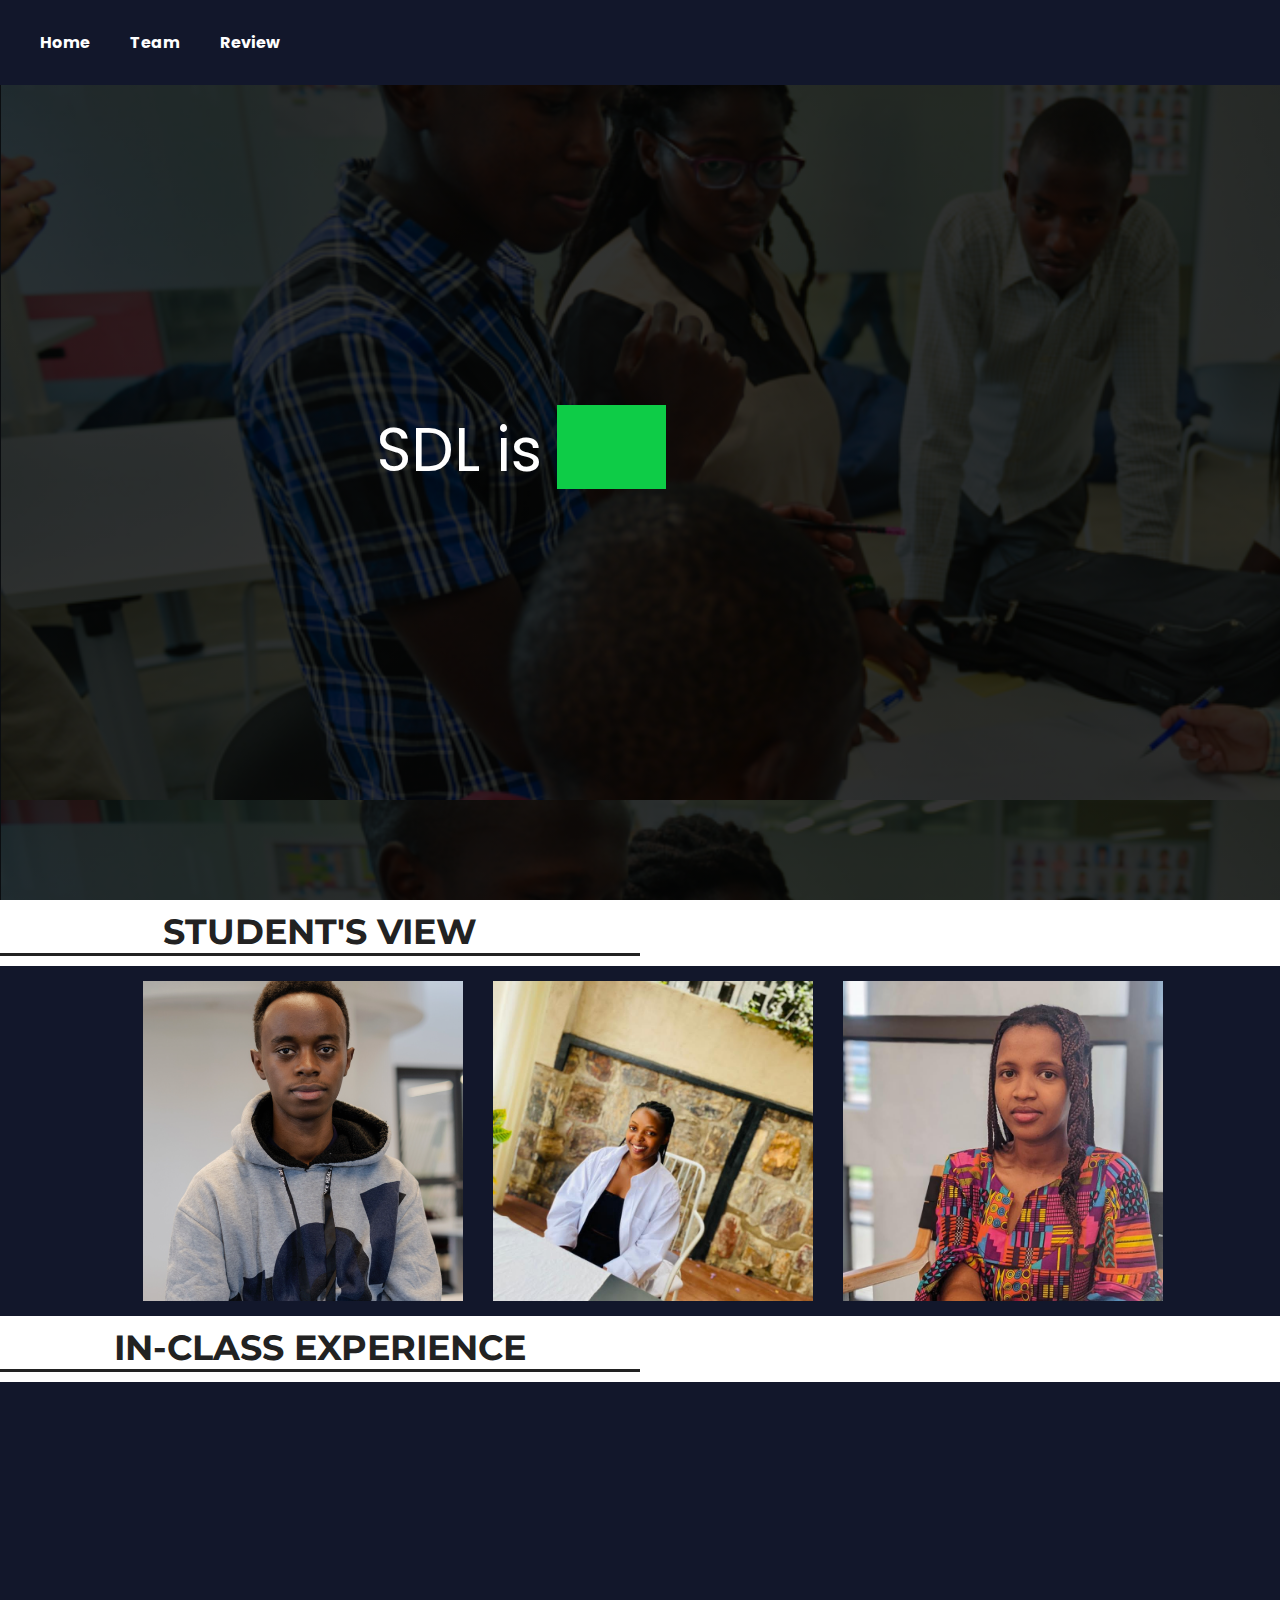
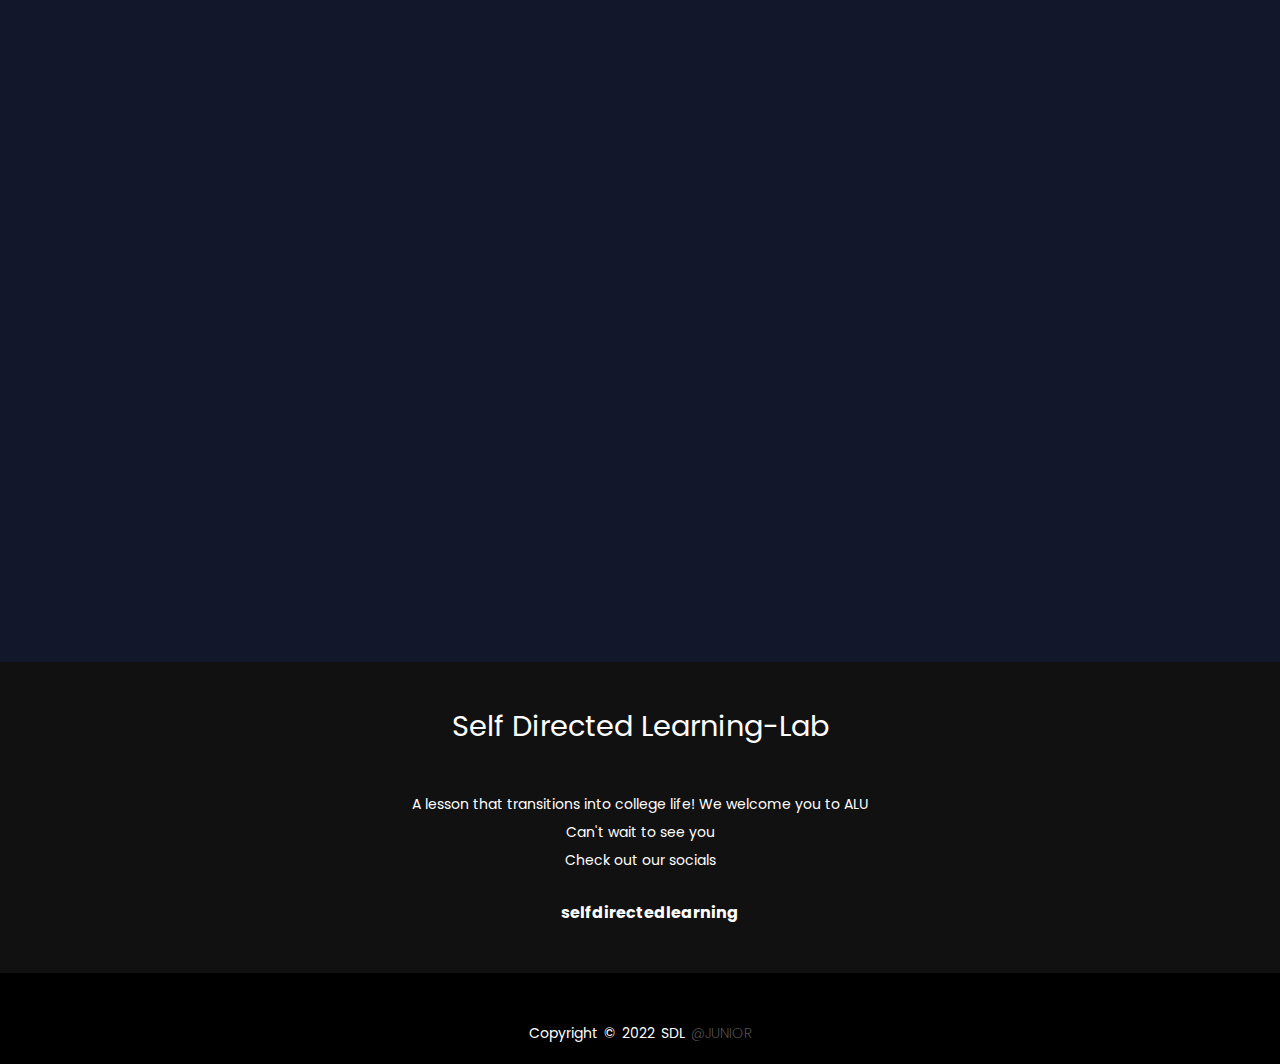
<file: Review.html>
<!DOCTYPE html>
<html lang="en">
<head>
    <meta charset="UTF-8">
    <meta http-equiv="X-UA-Compatible" content="IE=edge">
    <meta name="viewport" content="width=device-width, initial-scale=1.0">
    <link rel="stylesheet" href="https://cdnjs.cloudflare.com/ajax/libs/font-awesome/6.2.0/css/all.min.css" integrity="sha512-xh6O/CkQoPOWDdYTDqeRdPCVd1SpvCA9XXcUnZS2FmJNp1coAFzvtCN9BmamE+4aHK8yyUHUSCcJHgXloTyT2A==" crossorigin="anonymous" referrerpolicy="no-referrer" />
    <!-- <link rel="stylesheet" href="style.css"> -->
    <link rel="stylesheet" href="review.css">
    <title>Document</title>
</head>
<body>
    <section class="navi intro">
        <nav class="nv">
            <ul>
                <li><a href="index.html">Home</a></li>
                <!-- <li><a href="#about">About</a></li> -->
                <li><a href="team.html">Team</a></li>
                <li><a href="Review.html">Review</a></li>
            </ul>
        </nav>
        <div class="wrapper">
            <div class="static-txt">SDL is</div>
            <ul class="dynamic-txts">
              <li><span>Fun</span></li>
              <li><span>Engaging</span></li>
              <li><span>Educative</span></li>
              <li><span>Informative</span></li>
            </ul>
          </div>
    
    </section>
    <h1 class="sep">STUDENT'S VIEW</h1>
    <section id="schools">
    <div class="bimage" >
        <div class="card">
            <div class="imgBx">
                <img src="elys.PNG" alt="" id="ict">
            </div>
            <div class="contentBx">
                <div class="content">
                    <i class="fa-sharp fa-solid fa-quote-left"></i>
                   <p>At first I didn't see the need of SDL, but now there's no amount of words to explain how much it has transformed me.</p>
                   <i class="fa-sharp fa-solid fa-quote-right"></i>
                   <span class="name">Elysee Kwitonda</span>
                </div>
            </div>
        </div>
        <div class="card">
            <div class="imgBx">
                <img src="divine.JPG" alt="" id="eng">
            </div>
            <div class="contentBx">
                <div class="content">
                    <i class="fa-sharp fa-solid fa-quote-left"></i>
                    
                    <p>
                        SDL provided a platform to grow as a person, especially in week five where we had to choose tiny habits that we presented in week 10.
                    </p>
                    <i class="fa-sharp fa-solid fa-quote-right"></i>
                    <span class="name">Divine Izihirwe</span>
                    
                    
                </div>
            </div>
        </div>
        <div class="card">
            <div class="imgBx">
                <img src="guenn.JPG" alt="" id="archt">
            </div>
            <div class="contentBx">
                <div class="content">
                    <i class="fa-sharp fa-solid fa-quote-left"></i>
                    
                    <p>This is a very engaging lesson. It has been so fun in SDL especially the practicals, the negpod discussions, among others</p>
                    <i class="fa-sharp fa-solid fa-quote-right"></i>
                    <span class="name">Guenn Ruzindana</span>
                </div>
            </div>
        </div>
    </section>
    
    <h1 class="sep">IN-CLASS EXPERIENCE</h1>

    <section class="in-class">
         <div class="container"> 
            <div class="row">
                <div class="roww">
                    <img src="C1.JPG" alt="">
                <p>Students are grouped into study groups called NegPods where they get together and discuss their academic journey. Each NegPod has their leader and they have to meet with their learning coach once every 2 weeks.</p>
                </div>
                <div class="roww">
                    <p>They are facilitated in the classroom but the learning is entirely based on them. They are given a study topic and then discuss in NegPods then later have a debrief with the facilitator.</p>
                    <img src="C2.JPG" alt="">
                </div>
            </div>            
        </div> 
    </section>
    <footer>
        <div class="footer-content">
            <h3>Self Directed Learning-Lab</h3>
            <p>A lesson that transitions into college life! We welcome you to ALU <br> Can't wait to see you <br>Check out our socials</p>
            <ul class="socials">
                <!-- <li><a href="facebook.com"><i class="fa-brands fa-facebook"></i></a></li> -->
                <li><a href="instagram.com"><i class="fa-brands fa-instagram"></i></a></li>
                <li><h4>selfdirectedlearning</h4></li>
            </ul>
        </div>
        <div class="footer-bottom">
            <p>Copyright &copy; 2022 SDL <span>@Junior</span></p>
        </div>
    </footer>
    <style>
        
        #myBtn {
          display: none;
          position: fixed;
          bottom: 20px;
          right: 30px;
          z-index: 99;
          font-size: 18px;
          border: none;
          outline: none;
          background-color: #3586ff;
          color: white;
          cursor: pointer;
          padding: 15px;
          border-radius: 4px;
        }
        
        #myBtn:hover {
          background-color: #555;
        }
        </style>

    <button onclick="topFunction()" id="myBtn" title="Go to top">Top</button>

<script>
//Get the button
var mybutton = document.getElementById("myBtn");

// When the user scrolls down 20px from the top of the document, show the button
window.onscroll = function() {scrollFunction()};

function scrollFunction() {
  if (document.body.scrollTop > 20 || document.documentElement.scrollTop > 20) {
    mybutton.style.display = "block";
  } else {
    mybutton.style.display = "none";
  }
}

// When the user clicks on the button, scroll to the top of the document
function topFunction() {
  document.body.scrollTop = 0;
  document.documentElement.scrollTop = 0;
}
</script>



    <script src="script.js"></script>
    
</body>
</html>
</file>
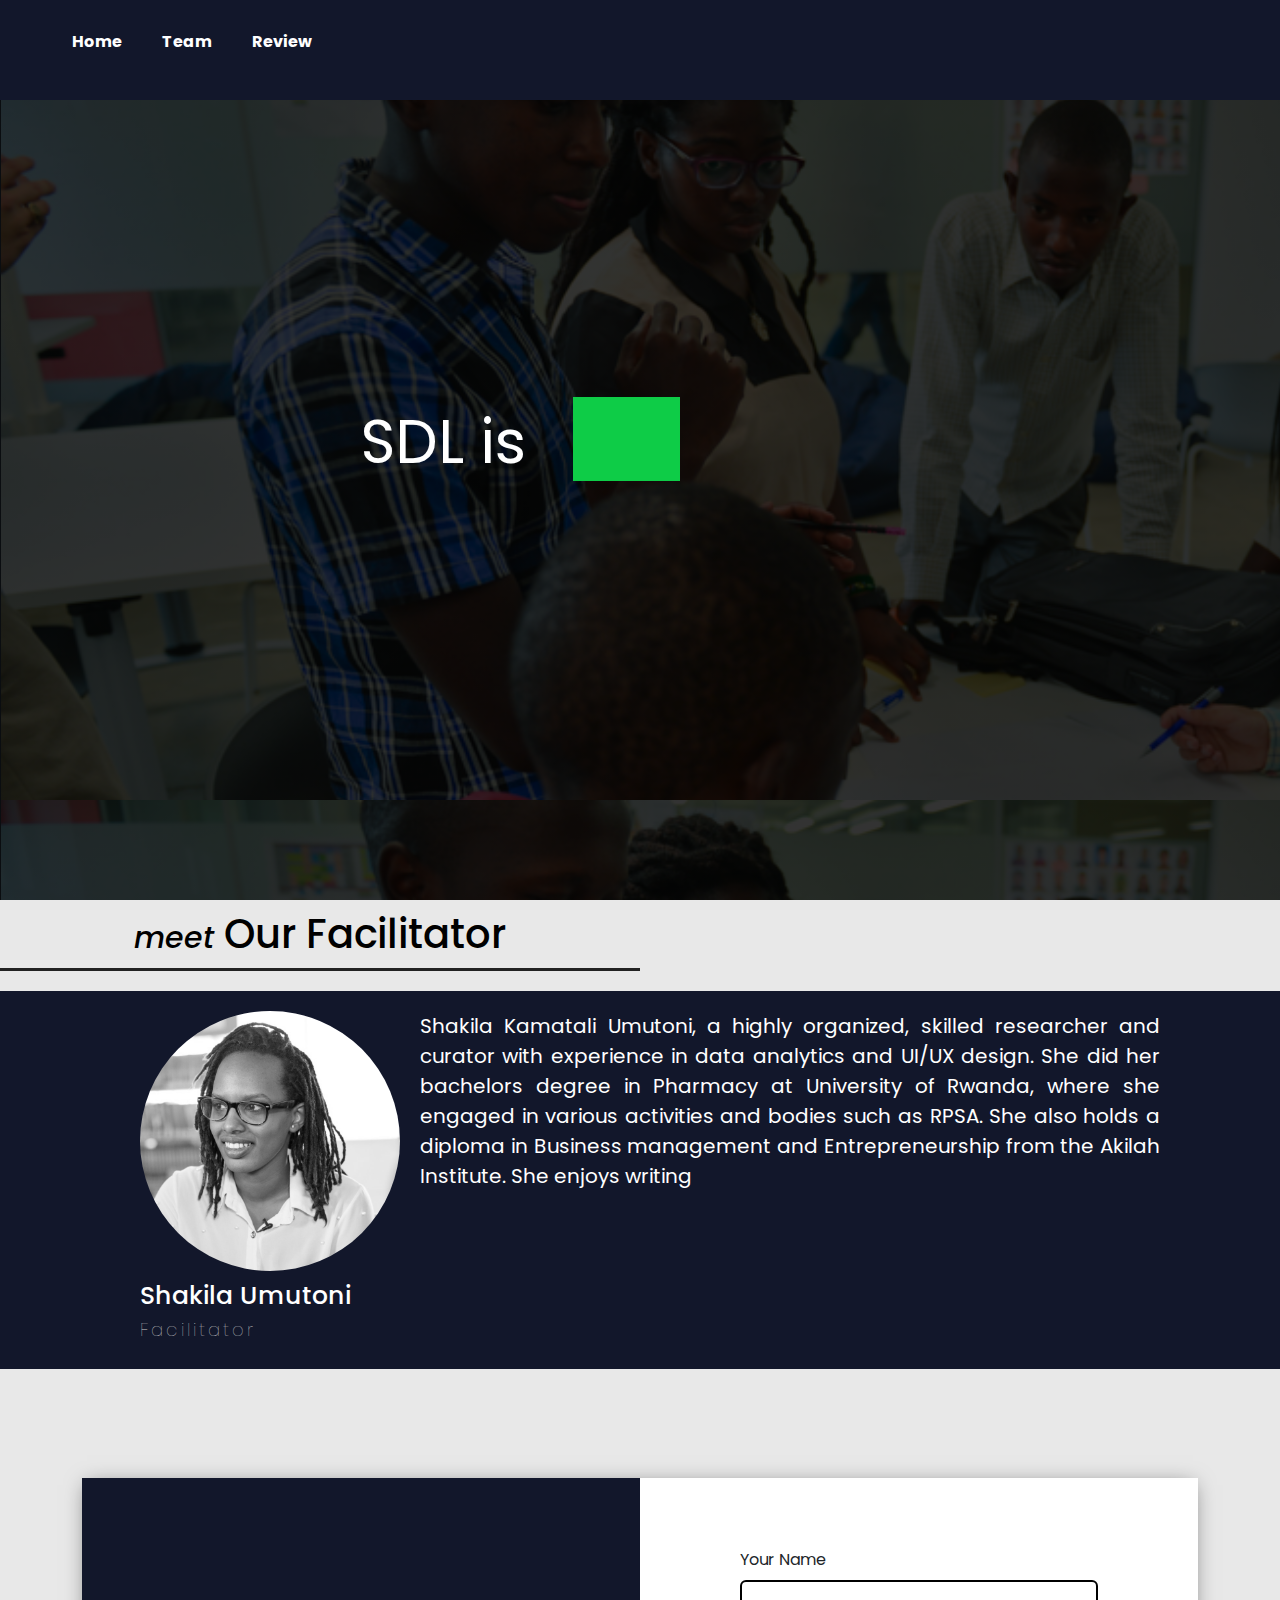
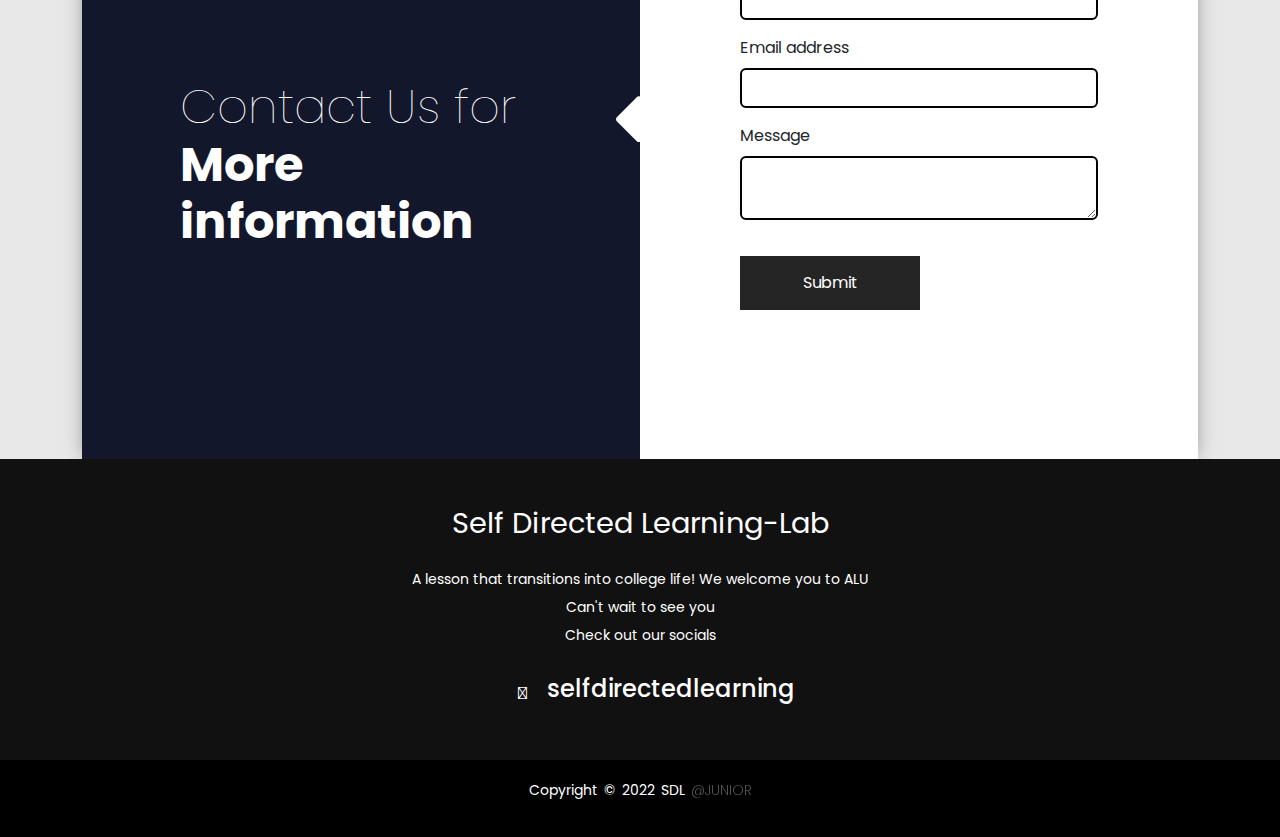
<file: team.html>
<!DOCTYPE html>
<html lang="en">
<head>
    <meta charset="UTF-8">
    <meta http-equiv="X-UA-Compatible" content="IE=edge">
    <meta name="viewport" content="width=device-width, initial-scale=1.0">
    <link href="https://fonts.googleapis.com/css2?family=Poppins:wght@100;400;700&display=swap" rel="stylesheet">
    <link rel="stylesheet" href="https://cdnjs.cloudflare.com/ajax/libs/font-awesome/4.7.0/css/font-awesome.css">
    <link href="https://cdn.jsdelivr.net/npm/bootstrap@5.2.0/dist/css/bootstrap.min.css" rel="stylesheet">
    <link rel="stylesheet" href="https://cdnjs.cloudflare.com/ajax/libs/font-awesome/6.2.0/css/all.min.css" integrity="sha512-xh6O/CkQoPOWDdYTDqeRdPCVd1SpvCA9XXcUnZS2FmJNp1coAFzvtCN9BmamE+4aHK8yyUHUSCcJHgXloTyT2A==" crossorigin="anonymous" referrerpolicy="no-referrer" />
    <link rel="stylesheet" href="team.css">
    <title>Document</title>
</head>
<body>
    <section class="navi intro">
        <nav class="nv">
            <ul>
                <li><a href="index.html">Home</a></li>
                <!-- <li><a href="index.htm">About</a></li> -->
                <li><a href="team.html">Team</a></li>
                <li><a href="Review.html">Review</a></li>
            </ul>
        </nav>
        <!-- <script>
          window.addEventListener("scroll",function() {
              var header = document.querySelector("nav");
              header.classList.toggle("sticky",window.scrollY > 0);
          })
      </script> -->
        <div class="wrapper">
            <div class="static-txt">SDL is</div>
            <ul class="dynamic-txts">
              <li><span>Fun</span></li>
              <li><span>Engaging</span></li>
              <li><span>Educative</span></li>
              <li><span>Informative</span></li>
            </ul>
          </div>
    
    </section>
    <h1 class="heading"><span>meet</span> Our Facilitator</h1>
    <section class="teams">
        <div class="team">
            <div class="profiles">
                <div class="profile">
                    <div class="pp">
                    <img src="Shakila.jpeg" alt="" class="profile-img">
                    <h3 class="user-name">Shakila Umutoni</h3>
                    <h5>Facilitator</h5>
                    </div>
                    <p> Shakila Kamatali Umutoni, a highly organized, skilled researcher and curator with experience in data analytics and UI/UX design. She did her bachelors degree in Pharmacy at University of Rwanda, where she engaged in various activities and bodies such as RPSA. She also holds a diploma in Business management and Entrepreneurship from the Akilah Institute. She enjoys writing</p>
    
    
                </div>
            </div>
        </div>

    </section>
    <div class="form-area">
        <div class="container">
            <div class="row single-form g-0">
                <div class="col-sm-12 col-lg-6">
                    <div class="left">
                        <h2><span>Contact Us for</span> <br>More information</h2>
                    </div>
                </div>
                <div class="col-sm-12 col-lg-6">
                    <div class="right">
                       <i class="fa fa-caret-left"></i>
                        <form action="team.php">
                          <div class="mb-3">
                            <label for="exampleInputEmail1" class="form-label">Your Name</label>
                            <input type="text" class="form-control" name="name" aria-describedby="emailHelp">
                          </div>
                          <div class="mb-3">
                            <label for="exampleInputEmail1" class="form-label">Email address</label>
                            <input type="email" class="form-control" name="email" aria-describedby="emailHelp">
                          </div>
                          <div class="mb-3">
                            <label for="exampleInputPassword1" class="form-label">Message</label>
                              <textarea type="password" class="form-control" name="message"></textarea>
                          </div>
                          <button type="submit" class="btn btn-primary">Submit</button>
                        </form>
                    </div>
                </div>
            </div>
        </div>
    </div>
    </section> 

    <footer>
        <div class="footer-content">
            <h3>Self Directed Learning-Lab</h3>
            <p>A lesson that transitions into college life! We welcome you to ALU <br> Can't wait to see you <br>Check out our socials</p>
            <ul class="socials">
                <!-- <li><a href="facebook.com"><i class="fa-brands fa-facebook"></i></a></li> -->
                <li><a href="instagram.com"><i class="fa-brands fa-instagram"></i></a></li>
                <li><h4>selfdirectedlearning</h4></li>
            </ul>
        </div>
        <div class="footer-bottom">
            <p>Copyright &copy; 2022 SDL <span>@Junior</span></p>
        </div>
    </footer>
    <style>
        
        #myBtn {
          display: none;
          position: fixed;
          bottom: 20px;
          right: 30px;
          z-index: 99;
          font-size: 18px;
          border: none;
          outline: none;
          background-color: #3586ff;
          color: white;
          cursor: pointer;
          padding: 15px;
          border-radius: 4px;
        }
        
        #myBtn:hover {
          background-color: #555;
        }
        </style>

    <button onclick="topFunction()" id="myBtn" title="Go to top">Top</button>

<script>
//Get the button
var mybutton = document.getElementById("myBtn");

// When the user scrolls down 20px from the top of the document, show the button
window.onscroll = function() {scrollFunction()};

function scrollFunction() {
  if (document.body.scrollTop > 20 || document.documentElement.scrollTop > 20) {
    mybutton.style.display = "block";
  } else {
    mybutton.style.display = "none";
  }
}

// When the user clicks on the button, scroll to the top of the document
function topFunction() {
  document.body.scrollTop = 0;
  document.documentElement.scrollTop = 0;
}
</script>



    <script src="https://cdn.jsdelivr.net/npm/bootstrap@5.0.2/dist/js/bootstrap.bundle.min.js" integrity="sha384-MrcW6ZMFYlzcLA8Nl+NtUVF0sA7MsXsP1UyJoMp4YLEuNSfAP+JcXn/tWtIaxVXM" crossorigin="anonymous"></script>  
</body>
</html>
</file>
<file: style.css>
@import url('https://fonts.googleapis.com/css?family=Montserrat:500');
@import url('https://fonts.googleapis.com/css2?family=Poppins:wght@200;300;400;500;600;700&display=swap');

html {
    scroll-behavior: smooth;
  }

* {
    margin: 0;
    padding: 0;
    /* font-family: Arial, Helvetica, sans-serif; */
    box-sizing: border-box;
}
/* body {
    overflow: hidden;
} */

/* h4, li, a, button {
    font-family: "Montserrat", sans-serif;
    font-weight: 500;
    font-size: 16px;
    color: #031d25;
    text-decoration: none;
}

.logo {
    cursor: pointer;
}

.links {
    list-style: none;
}

.links li {
     display: inline-block;
    padding: 0px 20px; 
}

.links li a {
    transition: all 0.3s ease 0s;
}


.links li a:hover {
    color: #0088a9;
}

 button {
    padding: 9px 25px;
    background-color: rgba(0,136,169,1);
    border: none;
    border-radius: 50px;
    cursor: pointer;
    transition: all 0.3s ease 0s;
}

button:hover {
    background-color: rgba(0,136,169,0.8);
}

header {
    display: flex;
    justify-content: space-between;
    align-items: center;
    padding: 10px 10px;

} */

/* Navigation Bar */
 /* .navbar {
    height: 100%;
    width: 250px;
    position: absolute;
    background: #161616;
    z-index: 1;
    transition: 0.5s ease;
    transform: translateX(-250px);
}

.navbar .head {
    color: #fbfdce;
    font-size: 30px;
    font-weight: bold;
    padding: 30px;
    text-transform: uppercase;
    text-align: center;
    letter-spacing: 3px;
    background: linear-gradient(30deg,#df0155,#ed4901);

}

ul {
    width: 100%;
    list-style: none;
}

ul li {
    display: block;
    width: 100%;
}

ul li a {
    color: #fbfdce;
    padding: 15px 10px;
    text-decoration: none;
    display: block;
    font-size: 20px;
    letter-spacing: 1px;
    position: relative;
    transition: 0.3s;
    overflow: hidden;
}

ul li:hover a {
    background: #030303;
    color: #00eaff;
    letter-spacing: 5px;
}

input {
    -webkit-appearance: none;
    visibility: hidden;
    display: none;
}

.fas {
    position: absolute;
    right: -40px;
    top: 30px;
    font-size: 25px;
    border-radius: 3px;
    color: #fff;
    padding: 3px 8px;
    cursor: pointer;
    background: #000;
}

#bars {
    background: red;
}

#check:checked ~ .navbar {
    transform: translateX(0);
}

#check:checked ~ .navbar #bars {
    display: none;
}  */

/* #check:checked ~ section {
    transform: scale(1.2);
} */

/* header {
    font-family: 'Poppins', sans-serif;
    position: fixed;
    top: 0;
    left: 0;
    width: 100%;
    display: flex;
    justify-content: space-between;
    align-items: center;
    transition: 0.6s;
    padding: 40px 100px;

}

header .logo {
    position: relative;
    font-weight: 700;
    color: #fff;
    text-decoration: none;
    font-size: 2em;
    text-transform: uppercase;
    letter-spacing: 2px;
    transition: 0.6s;
}

header ul {
    position: relative;
    display: flex;
    justify-content: center;
    align-items: center;
}

header ul li {
    position: relative;
    list-style-type: none;

}

header ul li a {
    position: relative;
    margin: 0 15px;
}
 */

 /* -------------------Navigation---------------------- */
 @import url('https://fonts.googleapis.com/css2?family=Poppins:wght@200;300;400;500;600;700&display=swap');
*{
  margin: 0;
  padding: 0;
  box-sizing: border-box;
  font-family: 'Poppins', sans-serif;
}

nav {
    background: #12172b;
    width: 100%;
    /* position: fixed; */
}



.navi {
  display: flex;
  align-items: center;
  justify-content: center;
  min-height: 100vh;
  background: #343F4F;
}
.wrapper{
  display: flex;
}
.wrapper .static-txt{
  color: #fff;
  font-size: 60px;
  font-weight: 400;
}
.wrapper .dynamic-txts{
  margin-left: 15px;
  height: 90px;
  line-height: 90px;
  overflow: hidden;
}
.dynamic-txts li{
  list-style: none;
  color: #0ecc47;
  font-size: 60px;
  font-weight: 500;
  position: relative;
  top: 0;
  animation: slide 12s steps(4) infinite;
}
@keyframes slide {
  100%{
    top: -360px;
  }
}
.dynamic-txts li span{
  position: relative;
  margin: 5px 0;
  line-height: 90px;
}
.dynamic-txts li span::after{
  content: "";
  position: absolute;
  left: 0;
  height: 100%;
  width: 100%;
  background: #0ecc47;
  border-left: 2px solid #0ecc47;
  animation: typing 3s steps(10) infinite;
}
@keyframes typing {
  40%, 60%{
    left: calc(100% + 30px);
  }
  100%{
    left: 0;
  }
}

nav {
    display: flex;
    position: absolute;
    top: 0;
    justify-content: space-between;
}

nav ul {
    display: flex;
}

nav ul li {
    list-style-type: none;
    display: inline-block;
    padding: 20px 20px;
}

nav ul li a {
    text-decoration: none;
    color: white;
    font-weight: bold; 
    font-family: 'Poppins';
}

nav ul li a:hover {
    color: #4caf50;
    transition: .3s;
}
/* ---------------------End------------------------------ */






















.intro {
    width: 100%;
    height: 100vh;
    background-image: linear-gradient(rgba(0,0,0,0.8),rgba(0,0,0,0.8)), url(background.png);
    display: flex;
}

.intro h1 {
    color: white;
    margin: auto;
}

.container {
    width: 100%;
    margin: auto;
    background-color: #12172b;
    color: white;
    padding: 20px;
}

h1 {
    text-align: center;
    margin: 20px;
}

.row {
    padding: 30px;
    margin-top: 20px;
    margin-bottom: 30px;
    display: flex;
    justify-content: space-between;
    opacity: 0; 
    transform: scale(0.1);
    transition: all 1.5s ease-in-out;
}

.active {
    opacity: 1;
    transform: scale(1);
} 

.col {
    flex-basis: 40%;
}
p {
    font-size: 18px;
    line-height: 30px;  
   
}


.bimage {
    padding-left: 25px;
    position: relative;
    display: flex;
    justify-content: center;
    align-items: center; 
    flex-wrap: wrap; 
    background: rgb(56, 56, 56);
}

.bimage .card {
    position: relative;
    width: 320px;
    height: 320px;
    margin: 15px;
    overflow: hidden; 
}

.bimage .card .imgBx,
.bimage .card .contentBx {
    position: absolute;
    top: 0;
    left: 0;
    width: 100%;
    height: 100%;
}

.bimage .card .imgBx img {
    position: absolute;
    top: 0;
    left: 0;
    width: 100%;
    height: 100%;
     object-fit: cover; 
}

.bimage .card .contentBx::before {
    content: '';
    position: absolute;
    top: 0;
    left: 0;
    width: 100%;
    height: 100%;
    background: rgb(41, 39, 39);
    transform: scaleX(0);
    transition: transform 0.5s ease-in-out;
    transform-origin: right;
    transition-delay: 0.5s;
}

.bimage .card:hover .contentBx::before {
    transform: scaleX(1);
    transition: transform 0.5s ease-in-out;
    transform-origin: left;
    transition-delay: 0s; 
}

.bimage .card .contentBx {
    display: flex;
    justify-content: center;
    align-items: center;
}

.bimage .card .contentBx .content {
    position: relative;
    padding: 30px;
    z-index: 1;
    transition: 0.5s;
    transform: translateX(-300px); 
    transition-delay: 0s;
}

.bimage .card:hover .contentBx .content {
    transform: translateX(0px);
    transition-delay: 0.5s;
}

.bimage .card .contentBx .content h3 {
    font-size: 1.3em;
    text-transform: uppercase;
    letter-spacing: 1px;
}

.bimage .card .contentBx .content p {
    font-size: 1em;
    line-height: 1.4em;
    font-weight: 300;
    color: #ed4901;
}

.sep {
    position: relative;
    padding-left: 50px;
    margin-bottom: 10px;
    color: #222;
    margin-top: 10px;
    font-size: 35px;
    font-family: Montserrat;
    border-bottom: 3px solid #222;
    width: 50%;
}

.fa-sharp {
    font-size: 30px;
    color: #ed4901;
}

.name {
    padding-left: 30px;
    font-size: 20px;
    font-family: Montserrat;
    color: #ed4901;
}

.life {
    position: relative;
    width: 1200px;
    height: 300px;
    margin: 10px auto;
    /* background: #000; */
 }
 
 .life .lcontent {
     position: relative;
     width: calc(400px - 30px);
     height: calc(300px - 30px);
      background: #000; 
     float: left;
     margin: 15px;
      box-sizing: border-box; 
      overflow: hidden; 
     border-radius: 10px;
  
 } 
 
 .life .lcontent .icon {
     position: absolute;
     top: 0;
     left: 0;
     width: 100%;
     height: 100%;
     background: #f00;
     transition: 0.5s;
     z-index: 1;
 } 
 
 .life .lcontent:hover .icon{
     top: 20px;
     left: calc(50% - 40px);
     width: 80px;
     height: 80px;
     border-radius: 50%;
 }
 
 .life .lcontent .icon .fa {
     position: absolute;
     top: 50%;
     left: 50%;
     transform: translate(-50%,-50%);
     font-size: 80px;
     transition: 0.5s;
     color: #fff;
 }
 
 .life .lcontent:hover .icon .fa {
     font-size: 40px;
 }
 
 .life .lcontent .contentt {
     position: absolute;
     top: 100%;
     height: calc(100% - 100px);
     text-align: center;
     padding: 20px;
     box-sizing: border-box;
     transition: 0.5s;
     opacity: 0;
 }
 
 .life .lcontent:hover .contentt {
     top: 100px;
     opacity: 1;
 }
 
 .life .lcontent .contentt h3 {
     margin: 0 0 10px;
     padding: 0;
     color: #fff;
     font-size: 24px;
 }
 
 .life .lcontent .contentt p {
     margin: 0;
     padding: 0;
     color: #fff;
 }
 
 .life .lcontent:nth-child(1) .icon {
     background: #319635;
 }
 
 .life .lcontent:nth-child(1) {
     background: #4caf50;
 }
 
 .life .lcontent:nth-child(2) .icon {
     background: #d03852;
 }
 
 .life .lcontent:nth-child(2) {
     background: #f54967;
 }
 
 .life .lcontent:nth-child(3) .icon {
     background: #23798e;
 }
 
 .life .lcontent:nth-child(3) {
     background: #328fa5;
 }


/* 
@media only screen and (max-width: 1150px) {
    .profiles {
        flex-direction: column;
    }

    .profile {
        display: flex;
        flex-direction: column;
        align-items: center;
    }

    .profile p {
        text-align: center;
        margin: 20px 60px 80px 60px;
        font-size: 20px;
    }
}
 
@media only screen and (max-width: 900px) {
    .heading {
        font-size: 40px;
        color: white;
        text-align: center;
    }

    .heading span {
        font-size: 15px;
    }
    .profiles {
        margin: 20px 0;
    }

    .profile p  {
        margin: 20px 10px 80px 10px;

    }
}
  */
footer {
    background: #111;
    height: auto;
    width: 100%;
    font-family: "Open Sans";
    padding-top: 40px;
    color: #fff;
}

.footer-content {
    display: flex;
    align-items: center;
    justify-content: center;
    flex-direction: column;
    text-align: center;
}

.footer-content h3 {
    font-size: 1.8rem;
    font-weight: 400;
    text-transform: capitalize;
    line-height: 3rem;
}

.footer-content p {
    max-width: 500px;
    margin: 10px auto;
    line-height: 28px;
    font-size: 14px;
}

.socials {
    list-style: none;
    display: flex;
    align-items: center;
    justify-content: center;
    margin: 1rem 0 3rem 0;
}

.socials li {
    margin: 0 10px;
}

.socials a {
    text-decoration: none;
    color: #fff;
}

.socials a i {
    font-size: 1.1rem;
    transition: color .4s ease;
}

.socials a:hover i {
    color: #328fa5;
}

.footer-bottom {
    background: #000;
    width: 100%;
    padding: 20px 0;
    text-align: center;
}

.footer-bottom p {
    font-size: 14px;
    word-spacing: 2px;
    text-transform: capitalize;
}

.footer-bottom span {
    text-transform: uppercase;
    opacity: .4;
    font-weight: 200;
}
</file>
<file: review.css>
/* -------------------Navigation---------------------- */
@import url('https://fonts.googleapis.com/css2?family=Poppins:wght@200;300;400;500;600;700&display=swap'); 
@import url('https://fonts.googleapis.com/css?family=Montserrat:500');
*{
  margin: 0;
  padding: 0;
  box-sizing: border-box;
  font-family: 'Poppins', sans-serif;
  scroll-behavior: smooth;
}
.navi {
  display: flex;
  align-items: center;
  justify-content: center;
  min-height: 100vh;
  background: #343F4F;
}
.wrapper{
  display: flex;
}
.wrapper .static-txt{
  color: #fff;
  font-size: 60px;
  font-weight: 400;
}
.wrapper .dynamic-txts{
  margin-left: 15px;
  height: 90px;
  line-height: 90px;
  overflow: hidden;
}
.dynamic-txts li{
  list-style: none;
  color: #0ecc47;
  font-size: 60px;
  font-weight: 500;
  position: relative;
  top: 0;
  animation: slide 12s steps(4) infinite;
}
@keyframes slide {
  100%{
    top: -360px;
  }
}
.dynamic-txts li span{
  position: relative;
  margin: 5px 0;
  line-height: 90px;
}
.dynamic-txts li span::after{
  content: "";
  position: absolute;
  left: 0;
  height: 100%;
  width: 100%;
  background: #0ecc47;
  border-left: 2px solid #0ecc47;
  animation: typing 3s steps(10) infinite;
}
@keyframes typing {
  40%, 60%{
    left: calc(100% + 30px);
  }
  100%{
    left: 0;
  }
}

nav {
    display: flex;
    position: absolute;
    top: 0;
    justify-content: space-between;
    padding: 20px 20px;
}

nav ul {
    display: flex;
}

nav ul li {
    list-style-type: none;
    display: inline-block;
    padding: 10px 20px;
}

nav ul li a {
    text-decoration: none;
    color: white;
    font-weight: bold;
}

nav ul li a:hover {
    color: #4caf50;
    transition: .3s;
}

.intro {
    width: 100%;
    height: 100vh;
    background-image: linear-gradient(rgba(0,0,0,0.8),rgba(0,0,0,0.8)), url(background.png);
    display: flex;
}
/* ---------------------End------------------------------ */
.bimage {
    padding-left: 25px;
    position: relative;
    display: flex;
    justify-content: center;
    align-items: center; 
    flex-wrap: wrap; 
    background: #12172b;
}

.bimage .card {
    position: relative;
    width: 320px;
    height: 320px;
    margin: 15px;
    overflow: hidden; 
}

.bimage .card .imgBx,
.bimage .card .contentBx {
    position: absolute;
    top: 0;
    left: 0;
    width: 100%;
    height: 100%;
}

.bimage .card .imgBx img {
    position: absolute;
    top: 0;
    left: 0;
    width: 100%;
    height: 100%;
     object-fit: cover; 
}

.bimage .card .contentBx::before {
    content: '';
    position: absolute;
    top: 0;
    left: 0;
    width: 100%;
    height: 100%;
    background: rgb(41, 39, 39);
    transform: scaleX(0);
    transition: transform 0.5s ease-in-out;
    transform-origin: right;
    transition-delay: 0.5s;
}

.bimage .card:hover .contentBx::before {
    transform: scaleX(1);
    transition: transform 0.5s ease-in-out;
    transform-origin: left;
    transition-delay: 0s; 
}

.bimage .card .contentBx {
    display: flex;
    justify-content: center;
    align-items: center;
}

.bimage .card .contentBx .content {
    position: relative;
    padding: 30px;
    z-index: 1;
    transition: 0.5s;
    transform: translateX(-300px); 
    transition-delay: 0s;
}

.bimage .card:hover .contentBx .content {
    transform: translateX(0px);
    transition-delay: 0.5s;
}

.bimage .card .contentBx .content h3 {
    font-size: 1.3em;
    text-transform: uppercase;
    letter-spacing: 1px;
}

.bimage .card .contentBx .content p {
    font-size: 1em;
    line-height: 1.4em;
    font-weight: 300;
    color: #fff;
}

.fa-sharp {
    font-size: 20px;
}

.sep {
    position: relative;
    text-align: center;
    margin-bottom: 10px;
    color: #222;
    margin-top: 10px;
    font-size: 35px;
    font-family: Montserrat;
    border-bottom: 3px solid #222;
    width: 50%;
}
.name {
    padding-left: 30px;
    font-size: 20px;
    font-family: Montserrat;
    color: #ed4901;
}

.roww {
    display: flex;
    flex-basis: 50%;
    margin-bottom: 20px;
    color: #fff;
}
.in-class {
    background: #12172b;
}

.row {
    transform: scale(0);
    transition: all 1s ease-in-out;
}

.active {
    opacity: 1;
    transform: scale(1);
} 

.container {
    padding: 20px;
}

.roww img {
    width: 700px;
    height: 400px;
    padding-right: 20px;
}

p {
    padding-top: 30px;
    font-size: 20px;
}

footer {
    background: #111;
    height: auto;
    width: 100%;
    font-family: "Open Sans";
    padding-top: 40px;
    color: #fff;
}

.footer-content {
    display: flex;
    align-items: center;
    justify-content: center;
    flex-direction: column;
    text-align: center;
}

.footer-content h3 {
    font-size: 1.8rem;
    font-weight: 400;
    text-transform: capitalize;
    line-height: 3rem;
}

.footer-content p {
    max-width: 500px;
    margin: 10px auto;
    line-height: 28px;
    font-size: 14px;
}

.socials {
    list-style: none;
    display: flex;
    align-items: center;
    justify-content: center;
    margin: 1rem 0 3rem 0;
}

.socials li {
    margin: 0 10px;
}

.socials a {
    text-decoration: none;
    color: #fff;
}

.socials a i {
    font-size: 1.1rem;
    transition: color .4s ease;
}

.socials a:hover i {
    color: #328fa5;
}

.footer-bottom {
    background: #000;
    width: 100%;
    padding: 20px 0;
    text-align: center;
}

.footer-bottom p {
    font-size: 14px;
    word-spacing: 2px;
    text-transform: capitalize;
}

.footer-bottom span {
    text-transform: uppercase;
    opacity: .4;
    font-weight: 200;
}

nav {
    background: #12172b;
    width: 100%;
    /* position: fixed; */
}
</file>
<file: team.css>
/* -------------------Navigation---------------------- */
@import url('https://fonts.googleapis.com/css2?family=Poppins:wght@200;300;400;500;600;700&display=swap');
*{
  margin: 0;
  padding: 0;
  box-sizing: border-box;
  font-family: 'Poppins', sans-serif;
  scroll-behavior: smooth;
}
.navi {
  display: flex;
  align-items: center;
  justify-content: center;
  min-height: 100vh;
  background: #343F4F;
}
.wrapper{
  display: flex;
}
.wrapper .static-txt{
  color: #fff;
  font-size: 60px;
  font-weight: 400;
}
.wrapper .dynamic-txts{
  margin-left: 15px;
  height: 90px;
  line-height: 90px;
  overflow: hidden;
}
.dynamic-txts li{
  list-style: none;
  color: #0ecc47;
  font-size: 60px;
  font-weight: 500;
  position: relative;
  top: 0;
  animation: slide 12s steps(4) infinite;
}
@keyframes slide {
  100%{
    top: -360px;
  }
}
.dynamic-txts li span{
  position: relative;
  margin: 5px 0;
  line-height: 90px;
}
.dynamic-txts li span::after{
  content: "";
  position: absolute;
  left: 0;
  height: 100%;
  width: 100%;
  background: #0ecc47;
  border-left: 2px solid #0ecc47;
  animation: typing 3s steps(10) infinite;
}
@keyframes typing {
  40%, 60%{
    left: calc(100% + 30px);
  }
  100%{
    left: 0;
  }
}

nav {
    display: flex;
    position: absolute;
    top: 0;
    justify-content: space-between;
    padding: 20px 20px;
}

nav ul {
    display: flex;
}

nav ul li {
    list-style-type: none;
    display: inline-block;
    padding: 10px 20px;
}

nav ul li a {
    text-decoration: none;
    color: white;
    font-weight: bold;
}

nav ul li a:hover {
    color: #4caf50;
    transition: .3s;
}
.intro {
    width: 100%;
    height: 100vh;
    background-image: linear-gradient(rgba(0,0,0,0.8),rgba(0,0,0,0.8)), url(background.png);
    display: flex;
}
/* ---------------------End------------------------------ */
body {
	background: #e8e8e8;
}
.form-area {
	padding-top: 7%;
}
.row.single-form {
	box-shadow: 0 2px 20px -5px rgba(0,0,0,0.5);
}
.left {
	background: #12172b;
	padding: 200px 98px;
}
.left h2 {
	font-family: poppins;
	color: #fff;
	font-weight: 700;
	font-size: 48px;
}
.left h2 span {
	font-weight: 100;
}
.single-form{
    background: #fff;
}
.right {
	padding: 70px 100px;
	position: relative;
}
.right i {
	position: absolute;
	font-size: 80px;
	left: -27px;
	top: 40%;
	color: #fff;
}
.form-control {
	border: 2px solid #000;
}
.right button {
	border: none;
	border-radius: 0;
	background: #252525;
	width: 180px;
	color: #fff;
	padding: 15px 0;
	display: inline-block;
	font-size: 16px;
	margin-top: 20px;
	cursor: pointer;
}
.right button:hover{
    background-color: #252525;
}


/*responsive*/

@media (min-width:768px) and (max-width:991px){
    .right i {
	top: -52px;
	transform: rotate(90deg);
	left: 50%;
}
}

@media (max-width:767px){
    .left {
  padding: 90px 15px;
  text-align: center;
}
.left h2 {
  font-size: 25px;
}
.right {
  padding: 25px;
}
.right i {
  top: -52px;
  transform: rotate(90deg);
  left: 46%;
}
    .right button {
	width: 150px;
	padding: 12px 0;
}
    
}


.teams {
    background-color: #12172b;
    font-family: "Poppins", sans-serif;
}
.team {
      margin: 20px 40px;  
     color: white;
    }

.heading {
    text-align: center;
    padding: 10px;
    font-size: 40px;
    color: black;
    border-bottom: 3px solid #222;
    width: 50%;
}

.heading span {
    font-style: italic;
    font-size: 30px;
}

.profiles {
    display: flex;
    justify-content: space-around;
    margin: 20px 80px;
}

.profile {
    display: flex;
    flex-basis: 100%;
}

.pp {
    padding: 20px;
}

.profile .profile-img {
  height: 260px;
  width: 260px;
  border-radius: 50%;
  filter: grayscale(100%);
  cursor: pointer;
  transition: 400ms;
}

.profile:hover .profile-img {
    filter: grayscale(0);
}

.user-name {
    margin-top: 10px;
    font-size: 25px;
}

.profile h5 {
    font-size: 18px;
    font-weight: 100;
    letter-spacing: 3px;
    color: #ccc;
}

.profile p {
    font-size: 20px;
    margin-top: 20px;
    text-align: justify;
}

footer {
  background: #111;
  height: auto;
  width: 100%;
  font-family: "Open Sans";
  padding-top: 40px;
  color: #fff;
}

.footer-content {
  display: flex;
  align-items: center;
  justify-content: center;
  flex-direction: column;
  text-align: center;
}

.footer-content h3 {
  font-size: 1.8rem;
  font-weight: 400;
  text-transform: capitalize;
  line-height: 3rem;
}

.footer-content p {
  max-width: 500px;
  margin: 10px auto;
  line-height: 28px;
  font-size: 14px;
}

.socials {
  list-style: none;
  display: flex;
  align-items: center;
  justify-content: center;
  margin: 1rem 0 3rem 0;
}

.socials li {
  margin: 0 10px;
}

.socials a {
  text-decoration: none;
  color: #fff;
}

.socials a i {
  font-size: 1.1rem;
  transition: color .4s ease;
}

.socials a:hover i {
  color: #328fa5;
}

.footer-bottom {
  background: #000;
  width: 100%;
  padding: 20px 0;
  text-align: center;
}

.footer-bottom p {
  font-size: 14px;
  word-spacing: 2px;
  text-transform: capitalize;
}

.footer-bottom span {
  text-transform: uppercase;
  opacity: .4;
  font-weight: 200;
}

.sticky {
  padding: 5px 100px;
  background: #fff;
  color: #000;
}
nav {
  background: #12172b;
  width: 100%;
  /* position: fixed; */
}
</file>
